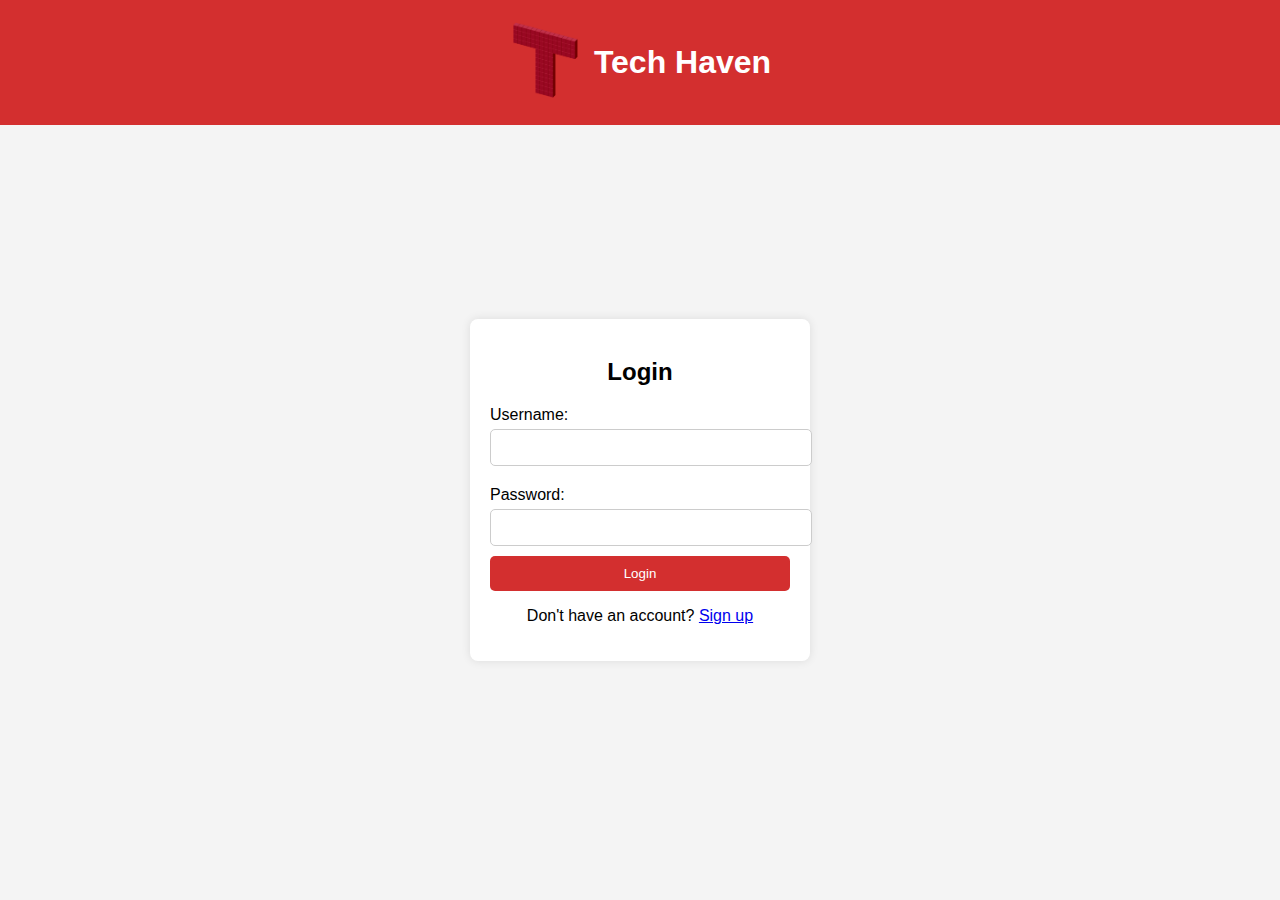
<file: index.html>
<!DOCTYPE html>
<html lang="en">
<head>
    <meta charset="UTF-8">
    <meta name="viewport" content="width=device-width, initial-scale=1.0">
    <title>Tech Haven - Login</title>
    <link rel="icon" type="image/x-icon" href="/images/favicon.png">
    <link rel="stylesheet" href="index.css">
</head>
<body>
    <header>
        <div class="logo-container">
            <img src="\images\favicon.png" alt="Electronics Store Logo" class="logo">
            <h1>Tech Haven</h1>
        </div>
    </header>
    <div class="login-container">
        <h2>Login</h2>
        <form id="loginForm">
            <label for="username">Username:</label>
            <input type="text" id="username" required>
            
            <label for="password">Password:</label>
            <input type="password" id="password" required>
            
            <button type="submit">Login</button>
            <p id="errorMessage" class="error"></p>
        </form>
        <p>Don't have an account? <a href="#" id="showRegister">Sign up</a></p>
    </div>
    
    <div class="register-container" id="registerContainer" style="display: none;">
        <h2>Sign Up</h2>
        <form id="registerForm">
            <label for="newUsername">Username:</label>
            <input type="text" id="newUsername" required>
            
            <label for="newPassword">Password:</label>
            <input type="password" id="newPassword" required>
            
            <button type="submit">Register</button>
            <p id="registerMessage" class="success"></p>
        </form>
        <p>Already have an account? <a href="#" id="showLogin">Login</a></p>
    </div>
    
    <script src="index.js"></script>
</body>
</html>
</file>
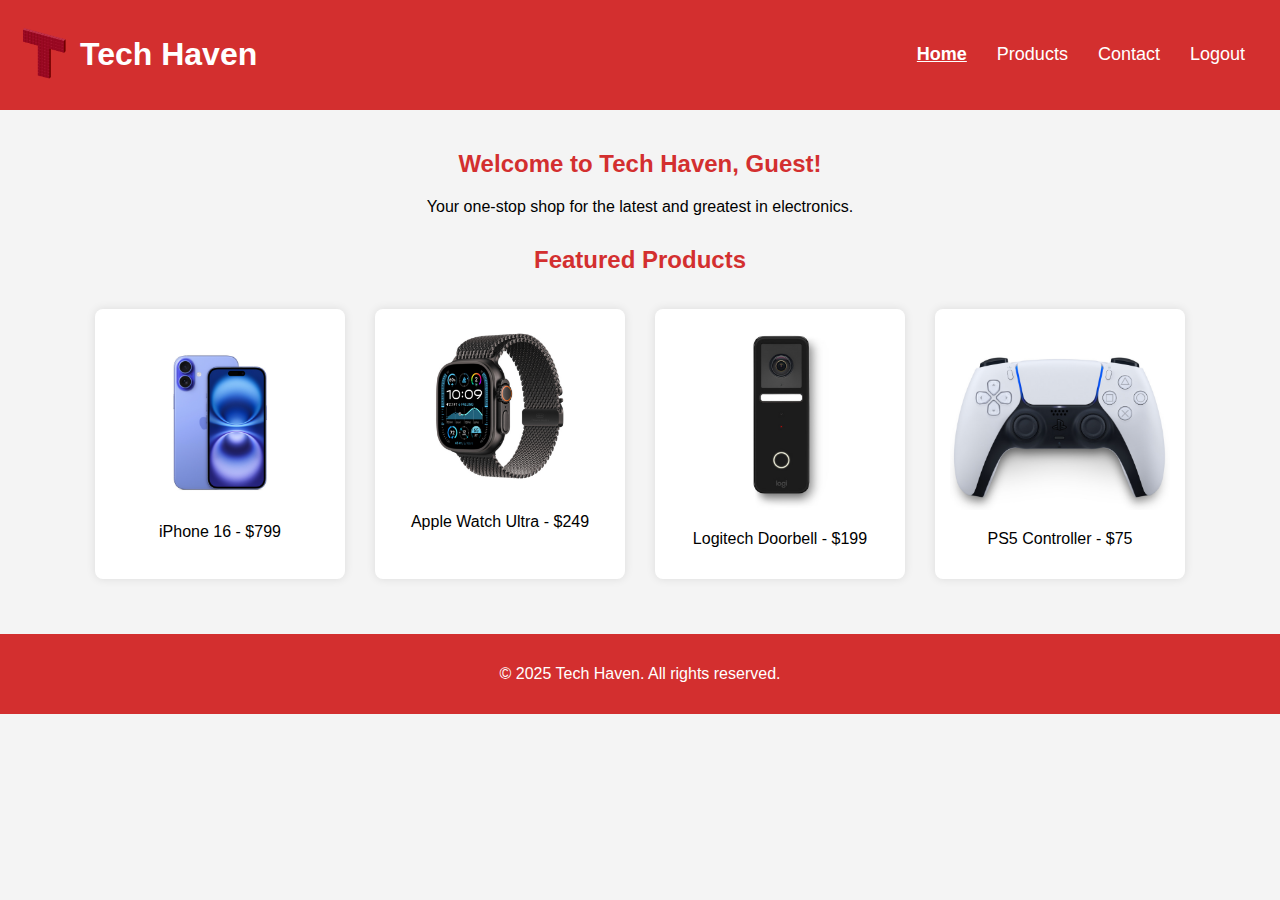
<file: home-page/home-page.html>
<!DOCTYPE html>
<html lang="en">

<head>
    <meta charset="UTF-8">
    <meta name="viewport" content="width=device-width, initial-scale=1.0">
    <title>Tech Haven - Home Page</title>
    <link rel="stylesheet" href="home-page.css">
    <link rel="icon" type="image/x-icon" href="/images/favicon.png">
    <script src="home-page.js" defer></script>
</head>

<body>
    <header>
        <div class="logo-container">
            <img src="../images/favicon.png" alt="Tech Haven Logo" class="logo">
            <h1>Tech Haven</h1>
        </div>
        <nav>
            <ul>
                <li><a href="/home-page/home-page.html">Home</a></li>
                <li><a href="/products-page/products-page.html">Products</a></li>
                <li><a href="/contact-page/contact-page.html">Contact</a></li>
                <li><a href="../index.html">Logout</a></li>
            </ul>
        </nav>
    </header>

    <main>
        <section class="welcome">
            <h2>Welcome to Tech Haven, <span id="welcomeUser">User</span>!</h2>
            <p>Your one-stop shop for the latest and greatest in electronics.</p>
        </section>

        <section class="featured-products">
            <h2>Featured Products</h2>
            <div id="product-list"></div> <!-- Products will be dynamically inserted here -->
        </section>
    </main>

    <footer>
        <p>&copy; 2025 Tech Haven. All rights reserved.</p>
    </footer>

    <!-- Scroll to Top Button -->
    <button id="scrollToTopBtn" title="Go to top">▲</button>
</body>

</html>
</file>
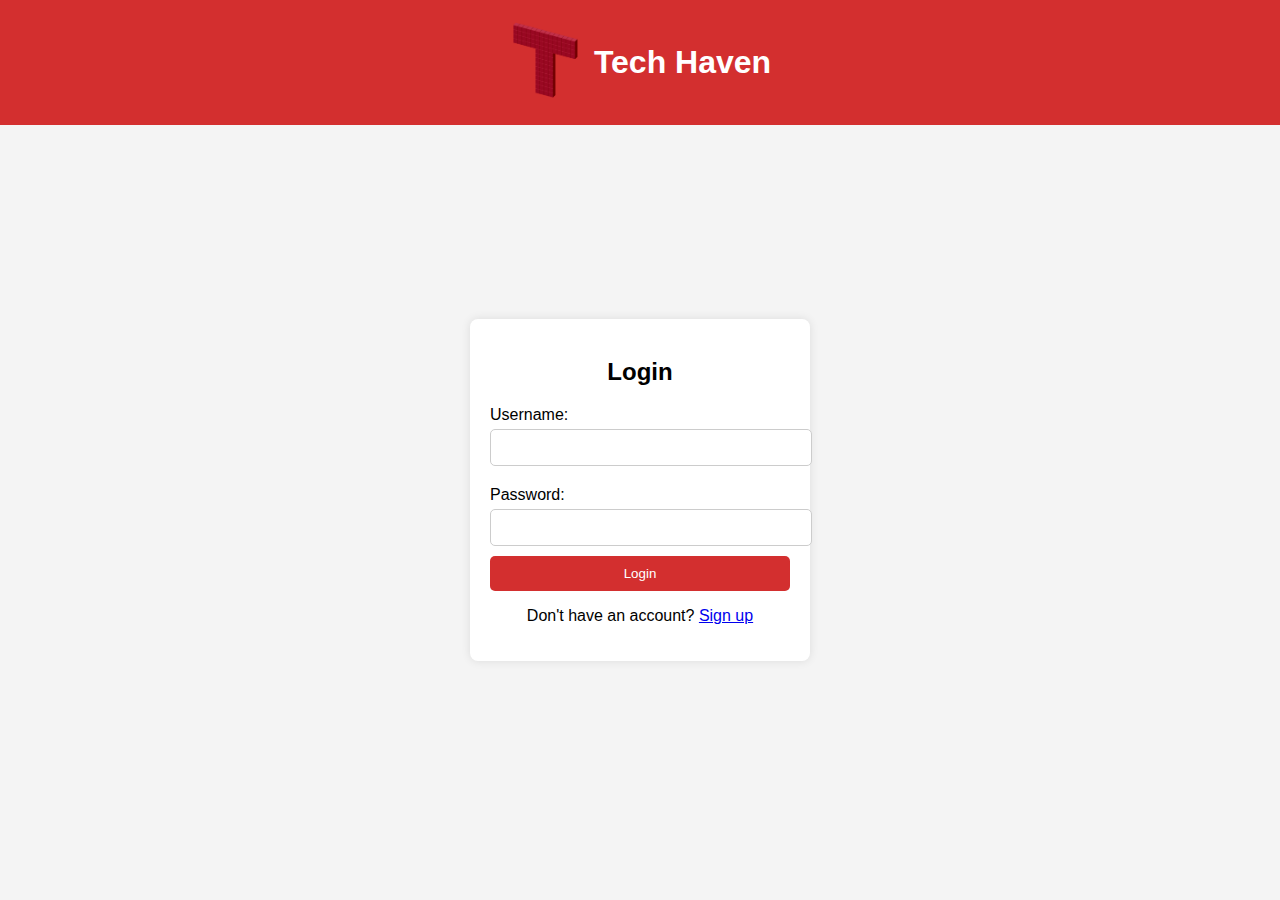
<file: login-page/login-page.html>
<!DOCTYPE html>
<html lang="en">
<head>
    <meta charset="UTF-8">
    <meta name="viewport" content="width=device-width, initial-scale=1.0">
    <title>Tech Haven - Login</title>
    <link rel="icon" type="image/x-icon" href="/images/favicon.png">
    <link rel="stylesheet" href="login-page.css">
</head>
<body>
    <header>
        <div class="logo-container">
            <img src="\images\favicon.png" alt="Electronics Store Logo" class="logo">
            <h1>Tech Haven</h1>
        </div>
    </header>
    <div class="login-container">
        <h2>Login</h2>
        <form id="loginForm">
            <label for="username">Username:</label>
            <input type="text" id="username" required>
            
            <label for="password">Password:</label>
            <input type="password" id="password" required>
            
            <button type="submit">Login</button>
            <p id="errorMessage" class="error"></p>
        </form>
        <p>Don't have an account? <a href="#" id="showRegister">Sign up</a></p>
    </div>
    
    <div class="register-container" id="registerContainer" style="display: none;">
        <h2>Sign Up</h2>
        <form id="registerForm">
            <label for="newUsername">Username:</label>
            <input type="text" id="newUsername" required>
            
            <label for="newPassword">Password:</label>
            <input type="password" id="newPassword" required>
            
            <button type="submit">Register</button>
            <p id="registerMessage" class="success"></p>
        </form>
        <p>Already have an account? <a href="#" id="showLogin">Login</a></p>
    </div>
    
    <script src="login-page.js"></script>
</body>
</html>
</file>
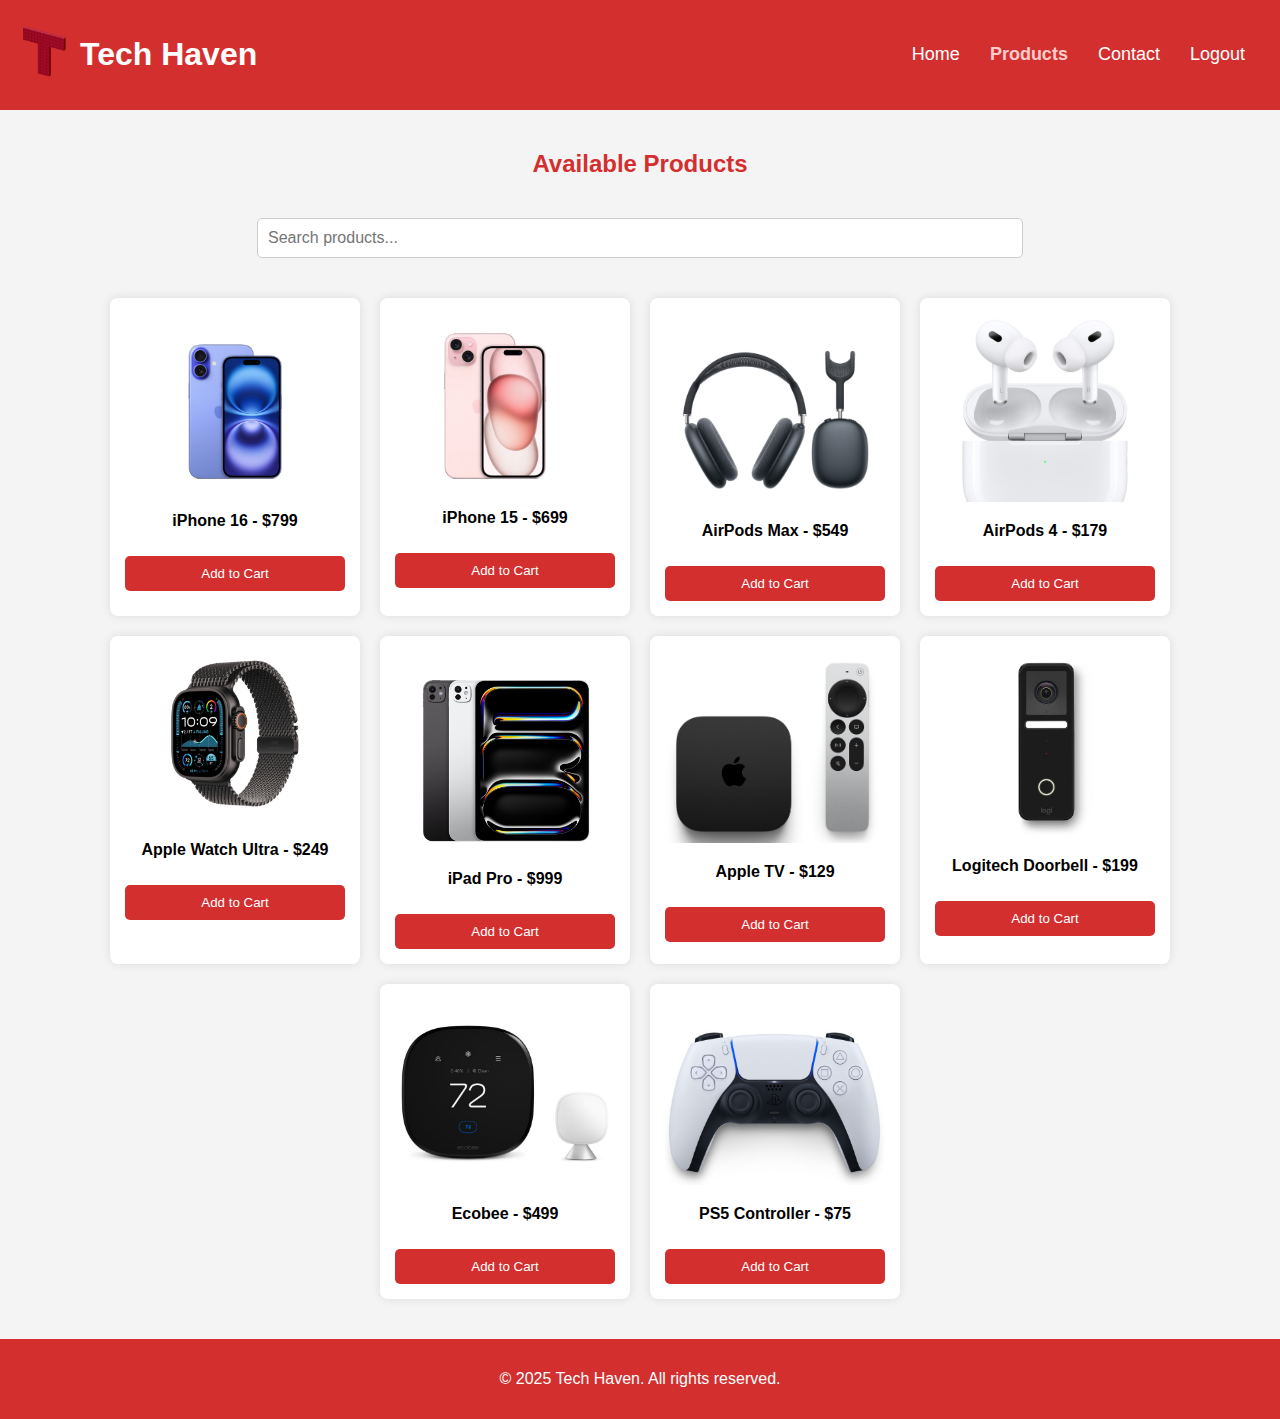
<file: products-page/products-page.html>
<!DOCTYPE html>
<html lang="en">

<head>
    <meta charset="UTF-8">
    <meta name="viewport" content="width=device-width, initial-scale=1.0">
    <title>Tech Haven - Products</title>
    <link rel="stylesheet" href="products-page.css">
    <link rel="icon" type="image/x-icon" href="../images/favicon.png">
    <script src="products-page.js" defer></script>
</head>

<body>
    <header>
        <div class="logo-container">
            <a href="/home-page/home-page.html">
                <img src="../images/favicon.png" alt="Tech Haven Logo" class="logo">
            </a>
            <h1>Tech Haven</h1>
        </div>
        <nav>
            <ul>
                <li><a href="../home-page/home-page.html">Home</a></li>
                <li><a href="products-page.html" class="active">Products</a></li>
                <li><a href="/contact-page/contact-page.html">Contact</a></li>
                <li><a href="../index.html">Logout</a></li>
            </ul>
        </nav>
    </header>

    <main>
        <section class="product-section">
            <h2>Available Products</h2>
            <input type="text" id="searchBar" placeholder="Search products...">
            <div id="product-list"></div> <!-- Products will be dynamically inserted here -->
        </section>
    </main>

    <footer>
        <p>&copy; 2025 Tech Haven. All rights reserved.</p>
    </footer>

    <button id="scrollToTopBtn" title="Go to top">▲</button>
</body>

</html>
</file>
<file: index.css>
/* General Styles */
body {
    font-family: Arial, sans-serif;
    display: flex;
    flex-direction: column;
    align-items: center;
    justify-content: center;
    height: 100vh;
    background-color: #f4f4f4;
    margin: 0;
}

/* Header Styles */
header {
    background: #d32f2f;
    color: white;
    padding: 15px;
    width: 100%;
    text-align: center;
    position: absolute;
    top: 0;
}

.logo-container {
    display: flex;
    align-items: center;
    justify-content: center;
}

.logo {
    width: 75px;
    height: auto;
    margin-right: 10px;
}

/* Login Container */
.login-container {
    background: white;
    padding: 20px;
    border-radius: 8px;
    box-shadow: 0 0 10px rgba(0, 0, 0, 0.1);
    text-align: center;
    width: 300px;
    margin-top: 80px;
}

/* Form Styles */
h2 {
    margin-bottom: 20px;
}

label {
    display: block;
    text-align: left;
    margin: 10px 0 5px;
}

input {
    width: 100%;
    padding: 10px;
    margin-bottom: 10px;
    border: 1px solid #ccc;
    border-radius: 5px;
}

button {
    width: 100%;
    padding: 10px;
    background: #d32f2f;
    color: white;
    border: none;
    border-radius: 5px;
    cursor: pointer;
}

button:hover {
    background: #b71c1c;
}

.error {
    color: red;
    font-size: 14px;
    margin-top: 10px;
}
</file>
<file: home-page/home-page.css>
/* General Styles */
body {
    font-family: Arial, sans-serif;
    margin: 0;
    padding: 0;
    background-color: #f4f4f4;
}

/* Header */
header {
    background: #d32f2f;
    color: white;
    padding: 15px 20px;
    display: flex;
    justify-content: space-between;
    align-items: center;
}

.logo-container {
    display: flex;
    align-items: center;
}

.logo {
    width: 50px;
    height: auto;
    margin-right: 10px;
}

nav ul {
    list-style: none;
    padding: 0;
    margin: 0;
    display: flex;
}

nav ul li {
    margin: 0 15px;
}

nav ul li a {
    color: white;
    text-decoration: none;
    font-size: 18px;
    transition: color 0.3s;
}

nav ul li a:hover,
nav ul li a.active {
    color: #ffcccb;
    font-weight: bold;
    text-decoration: none;
}

/* Main Content */
main {
    text-align: center;
    padding: 20px;
}

.welcome h2 {
    color: #d32f2f;
}

/* Featured Products Section */
.featured-products {
    text-align: center;
    margin-top: 30px;
}

.featured-products h2 {
    color: #d32f2f;
}

#product-list {
    display: flex;
    justify-content: center;
    flex-wrap: wrap;
}

.product {
    display: inline-block;
    margin: 15px;
    padding: 15px;
    background: white;
    border-radius: 8px;
    box-shadow: 0 0 10px rgba(0, 0, 0, 0.1);
    max-width: 220px;
    transition: transform 0.3s ease-in-out;
}

.product img {
    width: 100%;
    border-radius: 5px;
}

.product:hover {
    transform: scale(1.05);
}

/* Scroll to Top Button */
#scrollToTopBtn {
    position: fixed;
    bottom: 20px;
    right: 20px;
    display: none;
    background-color: #d32f2f;
    color: white;
    border: none;
    padding: 10px 15px;
    border-radius: 50%;
    font-size: 18px;
    cursor: pointer;
    transition: opacity 0.3s ease-in-out;
}

#scrollToTopBtn:hover {
    background-color: #b71c1c;
}

/* Footer */
footer {
    background: #d32f2f;
    color: white;
    text-align: center;
    padding: 15px;
    margin-top: 20px;
}
</file>
<file: login-page/login-page.css>
/* General Styles */
body {
    font-family: Arial, sans-serif;
    display: flex;
    flex-direction: column;
    align-items: center;
    justify-content: center;
    height: 100vh;
    background-color: #f4f4f4;
    margin: 0;
}

/* Header Styles */
header {
    background: #d32f2f;
    color: white;
    padding: 15px;
    width: 100%;
    text-align: center;
    position: absolute;
    top: 0;
}

.logo-container {
    display: flex;
    align-items: center;
    justify-content: center;
}

.logo {
    width: 75px;
    height: auto;
    margin-right: 10px;
}

/* Login Container */
.login-container {
    background: white;
    padding: 20px;
    border-radius: 8px;
    box-shadow: 0 0 10px rgba(0, 0, 0, 0.1);
    text-align: center;
    width: 300px;
    margin-top: 80px;
}

/* Form Styles */
h2 {
    margin-bottom: 20px;
}

label {
    display: block;
    text-align: left;
    margin: 10px 0 5px;
}

input {
    width: 100%;
    padding: 10px;
    margin-bottom: 10px;
    border: 1px solid #ccc;
    border-radius: 5px;
}

button {
    width: 100%;
    padding: 10px;
    background: #d32f2f;
    color: white;
    border: none;
    border-radius: 5px;
    cursor: pointer;
}

button:hover {
    background: #b71c1c;
}

.error {
    color: red;
    font-size: 14px;
    margin-top: 10px;
}
</file>
<file: products-page/products-page.css>
/* General Styles */
body {
    font-family: Arial, sans-serif;
    margin: 0;
    padding: 0;
    background-color: #f4f4f4;
}

/* Header */
header {
    background: #d32f2f;
    color: white;
    padding: 15px 20px;
    display: flex;
    justify-content: space-between;
    align-items: center;
}

.logo-container {
    display: flex;
    align-items: center;
}

.logo {
    width: 50px;
    height: auto;
    margin-right: 10px;
}

nav ul {
    list-style: none;
    padding: 0;
    margin: 0;
    display: flex;
}

nav ul li {
    margin: 0 15px;
}

nav ul li a {
    color: white;
    text-decoration: none;
    font-size: 18px;
    transition: color 0.3s;
}

nav ul li a:hover,
nav ul li a.active {
    color: #ffcccb;
    font-weight: bold;
}

/* Main Content */
main {
    text-align: center;
    padding: 20px;
}

.product-section h2 {
    color: #d32f2f;
}

/* Search Bar */
#searchBar {
    width: 60%;
    padding: 10px;
    margin: 20px 0;
    border: 1px solid #ccc;
    border-radius: 5px;
    font-size: 16px;
}

/* Product Listing */
#product-list {
    display: flex;
    justify-content: center;
    flex-wrap: wrap;
    gap: 20px;
    margin-top: 20px;
}

.product {
    background: white;
    padding: 15px;
    border-radius: 8px;
    box-shadow: 0 0 10px rgba(0, 0, 0, 0.1);
    max-width: 220px;
    transition: transform 0.3s ease-in-out;
    text-align: center;
}

.product img {
    width: 100%;
    border-radius: 5px;
}

.product p {
    font-weight: bold;
}

.product button {
    background: #d32f2f;
    color: white;
    border: none;
    padding: 10px;
    width: 100%;
    cursor: pointer;
    border-radius: 5px;
    margin-top: 10px;
}

.product button:hover {
    background: #b71c1c;
}

/* Footer */
footer {
    background: #d32f2f;
    color: white;
    text-align: center;
    padding: 15px;
    margin-top: 20px;
}

/* Scroll to Top Button */
#scrollToTopBtn {
    position: fixed;
    bottom: 20px;
    right: 20px;
    display: none;
    background-color: #d32f2f;
    color: white;
    border: none;
    padding: 10px 15px;
    border-radius: 50%;
    font-size: 18px;
    cursor: pointer;
    transition: opacity 0.3s ease-in-out;
}

#scrollToTopBtn:hover {
    background-color: #b71c1c;
}
</file>
